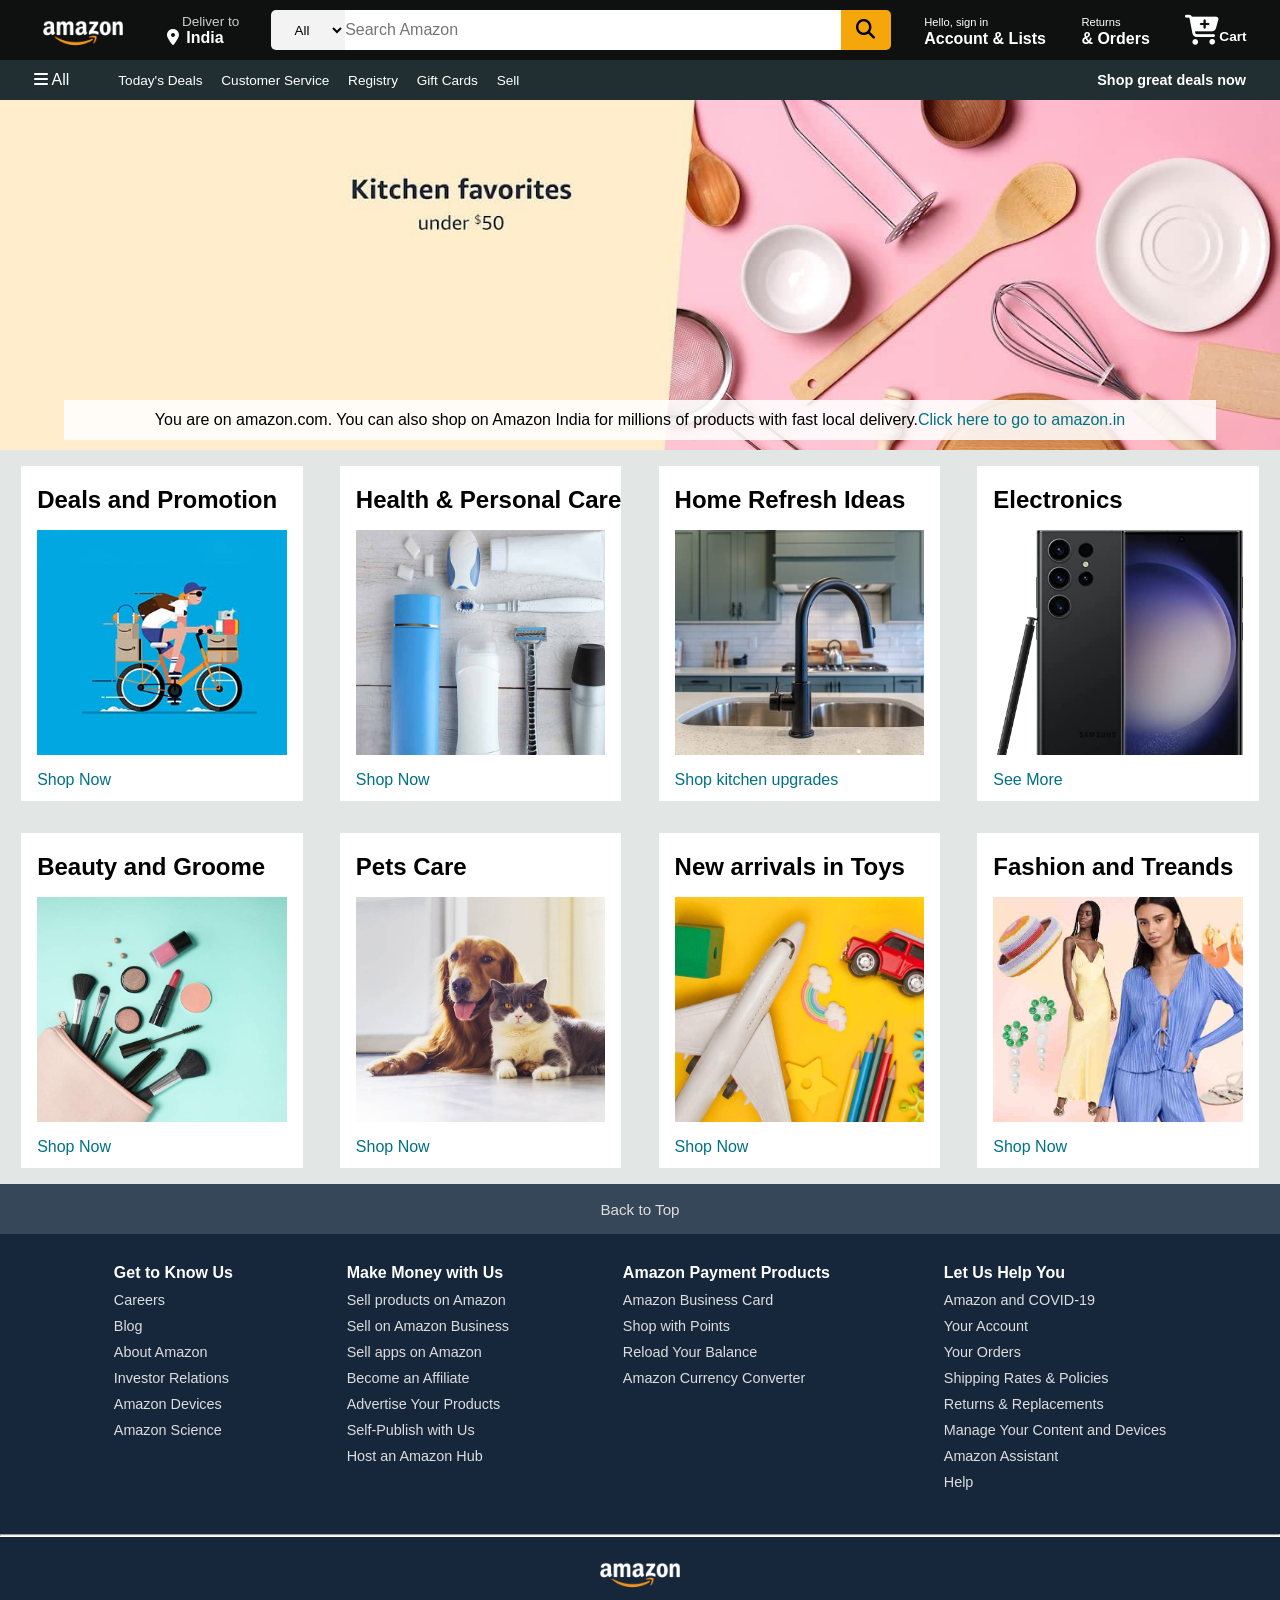
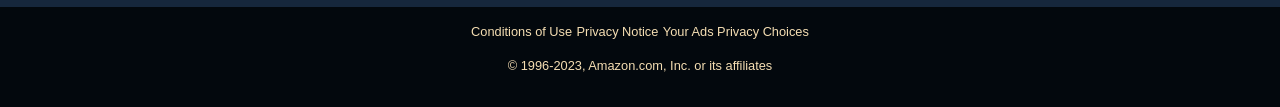
<file: Web Development/Amazon/index.html>
<!DOCTYPE html>
<html lang="en">
<head>
    <meta charset="UTF-8">
    <meta name="viewport" content="width=device-width, initial-scale=1.0">
    <title>Amazon</title>
    <link rel="stylesheet" href="https://cdnjs.cloudflare.com/ajax/libs/font-awesome/6.4.0/css/all.min.css" integrity="sha512-iecdLmaskl7CVkqkXNQ/ZH/XLlvWZOJyj7Yy7tcenmpD1ypASozpmT/E0iPtmFIB46ZmdtAc9eNBvH0H/ZpiBw==" crossorigin="anonymous" referrerpolicy="no-referrer" />
    <link rel="stylesheet" href="style.css">
</head>
<body>
    <header>
        <div id="navbar">
            <div class="nav-logo border">
                <div class="logo"></div>
            </div>
            <div class="nav-address">
                <p class="address-first">Deliver to</p>
                <div>
                    <i class="fa-sharp fa-solid fa-location-dot"></i>
                    <b class="address-second">India</b>
                </div>
            </div>
            <div class="nav-searchbar">
                <select name="" id="nav-search-contain">
                    <option value="All">All</option>
                    <option value="Electronics">Electronics</option>
                    <option value="Alexa Skills">Alexa Skills</option>
                </select>
                <input type="text" placeholder="Search Amazon" class="search-input">
                <div class="search-icon">
                    <i class="fa-solid fa-magnifying-glass"></i>
                </div>
            </div>

            <div class="nav-sign-in border">
                <p><span >Hello, sign in</span></p>
                <p class="nav-second">Account & Lists</p>
            </div>

            <div class="nav-sign-in border">
                <p><span >Returns</span></p>
                <p class="nav-second">& Orders</p>
            </div>

            <div class="nav-cart border">
                <i class="fa-solid fa-cart-plus"></i>Cart
            </div>
        </div>

        <div class="panel">
            <div class="panel-all">
                <i class="fa-solid fa-bars"></i>
                All
            </div>
            <div class="panel-options">                
                <p>Today's Deals</p>
                <p>Customer Service</p>
                <p>Registry</p>
                <p>Gift Cards</p>
                <p>Sell</p>
            </div>
            <div class="panels-deals">
                Shop great deals now
            </div>
        </div>
    </header>
    <main>
        <div class="hero-section">
            <p class="hero-msg">You are on amazon.com. You can also shop on Amazon India for millions of products with fast local delivery.  <a href="https://www.amazon.in/" class="hero-msg-anchor">Click here to go to amazon.in</a></p>
        </div>

        <div class="shopping-section">
            <div class="box1 box">
                <h2 class="box-heading">Deals and Promotion</h2>
                <div class="box1-img"></div>
                <a href="#" class="box-text">Shop Now</a>
            </div>
            <div class="box2 box">
                <h2 class="box-heading">Health & Personal Care</h2>
                <div class="box2-img"></div>
                <a href="#" class="box-text">Shop Now</a>
            </div>
            <div class="box3 box">
                <h2 class="box-heading">Home Refresh Ideas</h2>
                <div class="box3-img"></div>
                <a href="#" class="box-text">Shop kitchen upgrades</a>
            </div>
            <div class="box4 box">
                <h2 class="box-heading">Electronics</h2>
                <div class="box4-img"></div>
                <a href="#" class="box-text">See More</a>
            </div>
            <div class="box5 box">
                <h2 class="box-heading">Beauty and Groome</h2>
                <div class="box5-img"></div>
                <a href="#" class="box-text">Shop Now</a>
            </div>
            <div class="box6 box">
                <h2 class="box-heading">Pets Care</h2>
                <div class="box6-img"></div>
                <a href="#" class="box-text">Shop Now</a>
            </div>
            <div class="box7 box">
                <h2 class="box-heading">New arrivals in Toys</h2>
                <div class="box7-img"></div>
                <a href="#" class="box-text">Shop Now</a>
            </div>
            <div class="box8 box">
                <h2 class="box-heading">Fashion and Treands</h2>
                <div class="box8-img"></div>
                <a href="#" class="box-text">Shop Now</a>
            </div>
        </div>
    </main>
    <footer>
        <div class="footer-panel1">
            <a href="index.html">Back to Top</a>
        </div>
        <div class="footer-panel2">
            <ul>
                <p>Get to Know Us</p>
                <a href="#">Careers</a>            
                <a href="">Blog</a>
                <a href="">About Amazon</a>
                <a href="">Investor Relations</a>
                <a href="">Amazon Devices</a>
                <a href="">Amazon Science</a>
            </ul>
            <ul>
                <p>Make Money with Us</p>
                <a href="">Sell products on Amazon</a>
                <a href="">Sell on Amazon Business</a>
                <a href="">Sell apps on Amazon</a>
                <a href="">Become an Affiliate</a>
                <a href="">Advertise Your Products</a>
                <a href="">Self-Publish with Us</a>
                <a href="">Host an Amazon Hub</a>
            </ul>
            <ul>
                <p>Amazon Payment Products</p>
                <a href="">Amazon Business Card</a>
                <a href="">Shop with Points</a>
                <a href="">Reload Your Balance</a>
                <a href="">Amazon Currency Converter</a>
            </ul>
            <ul>
                <p>Let Us Help You</p>
                <a href="">Amazon and COVID-19</a>
                <a href="">Your Account</a>
                <a href="">Your Orders</a>
                <a href="">Shipping Rates & Policies</a>
                <a href="">Returns & Replacements</a>
                <a href="">Manage Your Content and Devices</a>
                <a href="">Amazon Assistant</a>
                <a href="">Help</a>
            </ul>            
        </div>
        <hr>
        <div class="footer-panel3">
            <div class="footer-logo"></div>
        </div>

        <div class="footer-panel4">
            <div class="footer-pages">
                <a href="">Conditions of Use</a>
                <a href="">Privacy Notice</a>
                <a href="">Your Ads Privacy Choices</a>
            </div>
            <br>
            <div class="footer-copyright">
                &#169; 1996-2023, Amazon.com, Inc. or its affiliates
            </div>
        </div>
    </footer>
</body>
</html>
</file>
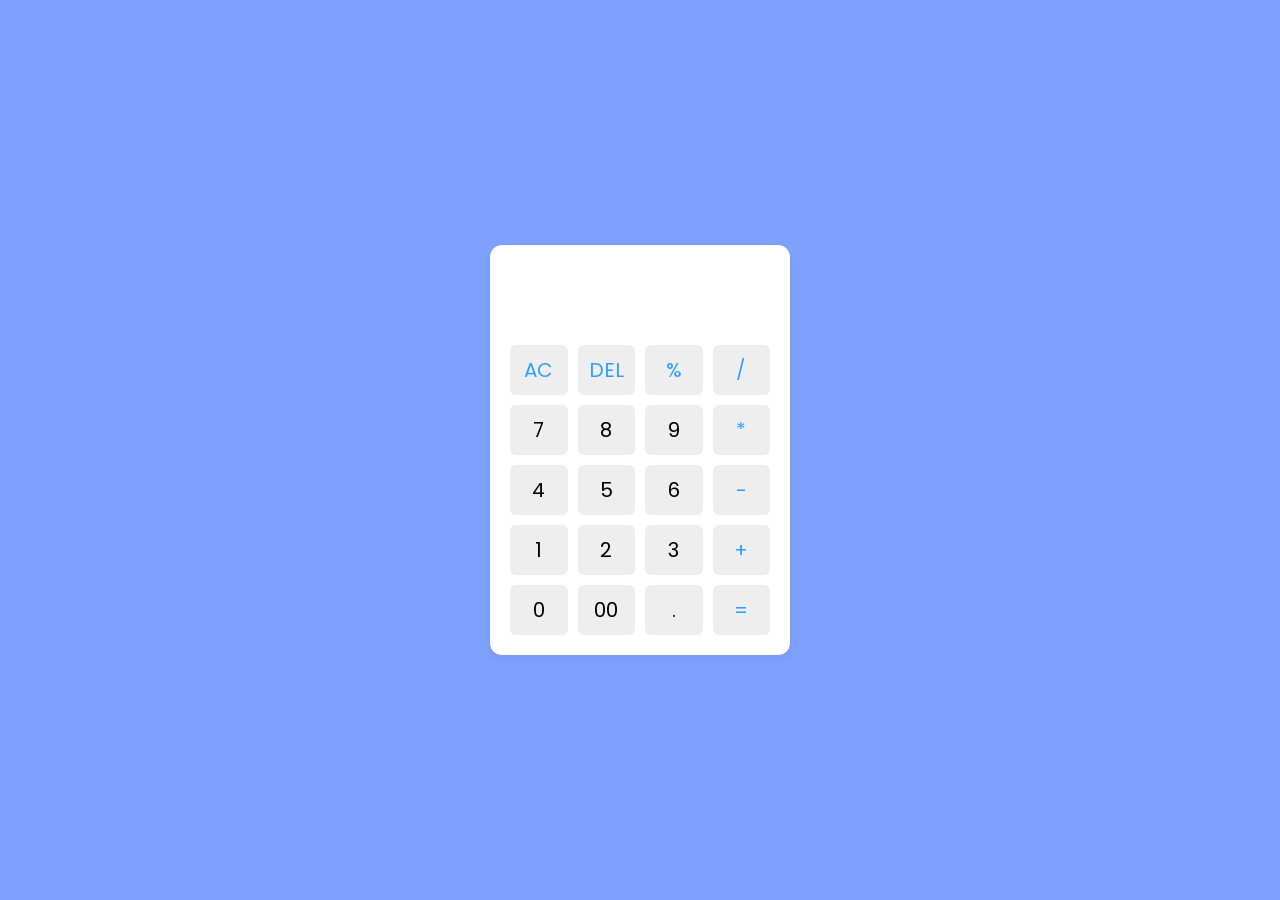
<file: Web Development/Calculator/index.html>
<!DOCTYPE html>
<html lang="en">
  <head>
    <meta charset="UTF-8" />
    <meta http-equiv="X-UA-Compatible" content="IE=edge" />
    <meta name="viewport" content="width=device-width, initial-scale=1.0" />
    <title>Calculator</title>
    <link rel="stylesheet" href="style.css" />
  </head>
  <body>
    <div class="container">
      <input type="text" class="display" />

      <div class="buttons">
        <button class="operator" data-value="AC">AC</button>
        <button class="operator" data-value="DEL">DEL</button>
        <button class="operator" data-value="%">%</button>
        <button class="operator" data-value="/">/</button>

        <button data-value="7">7</button>
        <button data-value="8">8</button>
        <button data-value="9">9</button>
        <button class="operator" data-value="*">*</button>

        <button data-value="4">4</button>
        <button data-value="5">5</button>
        <button data-value="6">6</button>
        <button class="operator" data-value="-">-</button>

        <button data-value="1">1</button>
        <button data-value="2">2</button>
        <button data-value="3">3</button>
        <button class="operator" data-value="+">+</button>

        <button data-value="0">0</button>
        <button data-value="00">00</button>
        <button data-value=".">.</button>
        <button class="operator" data-value="=">=</button>
      </div>
    </div>

    <script src="script.js"></script>
  </body>
</html>
</file>
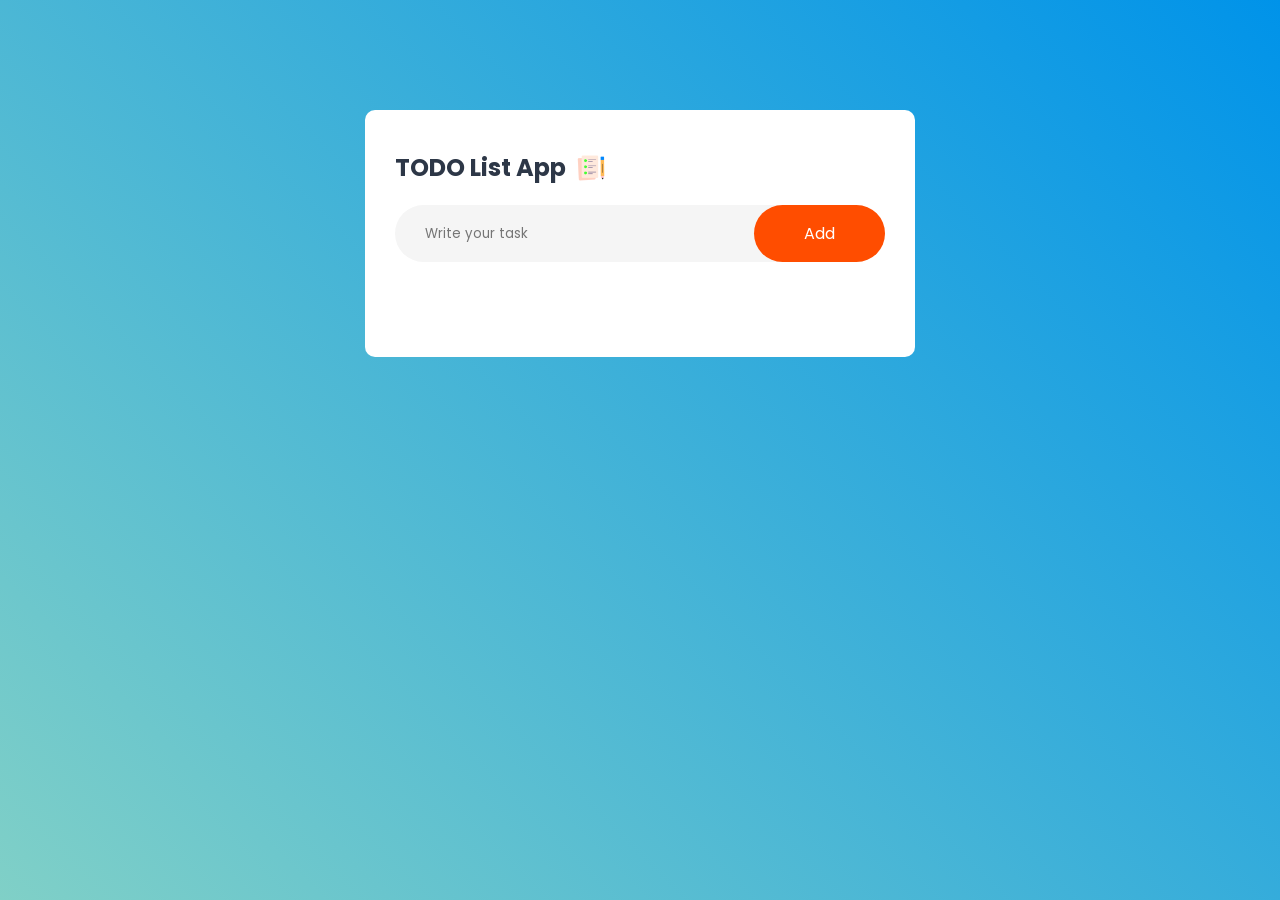
<file: Web Development/Todo List App/index.html>
<!DOCTYPE html>
<html lang="en">
  <head>
    <meta charset="UTF-8" />
    <meta name="viewport" content="width=device-width, initial-scale=1.0" />
    <title>Todo App - Make your task list</title>
    <link rel="stylesheet" href="style.css">
    <link rel="preconnect" href="https://fonts.googleapis.com" />
    <link rel="preconnect" href="https://fonts.gstatic.com" crossorigin />
    <link
      href="https://fonts.googleapis.com/css2?family=Poppins&display=swap"
      rel="stylesheet"
    />
  </head>
  <body>
    <div class="container">
        <div class="todo-app">
            <h2>TODO List App <img src="assets/icon.png" alt="logo"></h2>
            <div class="row">
                <input type="text" id="input-box" placeholder="Write your task">
                <button onclick="addtask()">Add</button>
            </div>
            <ul id="listcontainer">
                <!-- <li class="checked">Task 1</li>
                <li>Task 2</li>
                <li>Task 3</li> -->
            </ul>
        </div>
    </div>
    <script src="script.js"></script>
  </body>
</html>
</file>
<file: Web Development/Amazon/style.css>
* {
    margin: 0px;
    padding: 0px;
    font-family: Arial;
    border: border-box;

}


/* Full Navbar */
#navbar{
    height: 60px;
    background-color: #0f1111;
    color: white;
    display: flex;
    align-items: center;
    justify-content: space-evenly;
}

/* Box 1 */

.nav-logo{
    height: 50px;
    width: 100px;
}

.logo{
    background-image: url("amazon_logo.png");
    background-size: cover;
    height: 50px;
    width: 100%;
}

.border{
    border: 2px solid transparent;
}

.border:hover{
    border: 2px solid white;
}

/* Box 2 */

.address-first{
    color: #cccccc;
    font-size: 0.85rem;
    margin-left: 15px;
}

.address-second{
    margin-left: 3px;
}
.nav-address{
    align-items: center;
}

/* Box 3 */


.nav-searchbar{
    height: 40px;
    display: flex;
    width: 620px;
}

.nav-searchbar:hover{
    border: 2px solid orange;
}

#nav-search-contain{    
    background-color: #f3f3f3;
    width: 15%;
    text-align: center;
    border-top-left-radius: 5px;
    border-bottom-left-radius: 5px;
    border: none;   
 
}

.search-input{
    width: 100%;
    font-size: 1rem;
    border: none;
}

.search-icon{
    width: 10%;
    display: flex;
    flex-direction: row;
    justify-content: center;
    align-items: center;
    font-size: 1.2rem;
    background-color: rgb(244, 166, 11);
    color: black;
    border-top-right-radius: 5px;
    border-bottom-right-radius: 5px;
}


/* Box 4 */

span{
    font-size: 0.7rem;
}

.nav-second{
    font-size: 1rem;
    font-weight: 700;
}

/* Box 5 */

/* Box 6 */

.nav-cart i{
    font-size: 30px;
}

.nav-cart{
    font-size: 0.85rem;
    font-weight: 700;
}


/* Panel Section */

.panel{
    height: 40px;
    background-color: #222f32;
    display: flex;
    color: white;
    align-items: center;
    justify-content: space-evenly;
}

.panel-options p{
    display: inline;
    margin-left: 15px;
}

.panel-options{
    width: 75%;
    font-size: 0.85rem;
}

.panels-deals{
    font-size: 0.9rem;
    font-weight: 700;
}


/* hero-section */
.hero-section{
    background-image: url("hero_image.jpg");
    background-size: cover;
    height: 350px;
    display: flex;
    justify-content: center;
    align-items: flex-end;

}

.hero-msg{
    background-color: rgba(255, 255, 255, 0.862);
    color: black;
    height: 40px;
    font-size: 1rem;
    display: flex;
    align-items: center;
    flex-direction: row;
    justify-content: center;
    width: 90%;
    margin-bottom: 10px;
}

.hero-msg-anchor{
    text-decoration: none;
    color: #007185;
}


/* Shopping-section */

.shopping-section{
    display: flex;
    flex-wrap: wrap;
    justify-content: space-evenly;
    background-color: #e2e7e6;
}

.box{
    border: none;
    height: 300px;
    width: 22%;
    background-color: white;
    padding: 20px 0px 15px;
    margin: 1rem;
}

.box1-img{
    background-image: url("box1_image.jpg");
    background-size: cover;
    height: 75%;
    margin: 1rem;
}

.box-heading{
    margin-left: 1rem;
}

.box-text{
    color: #007185;
    text-decoration: none;
    margin: 1rem;
}
.box2-img{
    background-image: url("box2_image.jpg");
    background-size: cover;
    height: 75%;
    margin: 1rem;
}
.box3-img{
    background-image: url("box3_image.jpg");
    background-size: cover;
    height: 75%;
    margin: 1rem;
}
.box4-img{
    background-image: url("box4_image.jpg");
    background-size: cover;
    height: 75%;
    margin: 1rem;
}
.box5-img{
    background-image: url("box5_image.jpg");
    background-size: cover;
    height: 75%;
    margin: 1rem;
}
.box6-img{
    background-image: url("box6_image.jpg");
    background-size: cover;
    height: 75%;
    margin: 1rem;
}
.box7-img{
    background-image: url("box7_image.jpg");
    background-size: cover;
    height: 75%;
    margin: 1rem;
}
.box8-img{
    background-image: url("box8_image.jpg");
    background-size: cover;
    height: 75%;
    margin: 1rem;
}


/* Footer Section */

.footer{
    margin-top: 15px;
}

.footer-panel1{
    background-color: #37475a;
    color: white;
    height: 50px;
    display: flex;
    justify-content: center;
    align-items: center;
    font-size: 0.95rem;
}

.footer-panel1, a{
    color: #dddddd;
    text-decoration: none;
}

.footer-panel2{
    background-color: #16273c;
    color: white;
    height: 300px;
    display: flex;
    justify-content: space-evenly;
}

ul{
    margin-top: 20px;
}

ul p{
    margin-top: 10px;
    font-weight: 700;
    font-size: 1rem;
}

ul a{
    display: block;
    text-decoration: none;
    color: #dddddd;
    margin-top: 10px;
    font-size: 0.9rem;
}



.footer-panel3{
    background-color: #16273c;
    color: white;
    height: 70px;
    border-top: 0.5px solid white;
    display: flex;
    justify-content: center;
    align-items: center;
}


.footer-logo{
    background-image: url("amazon_logo.png");
    background-size: cover;
    height: 50px;
    width: 100px;
}

.footer-panel4{
    background-color: #03080d;
    height: 100px;
    
}

.footer-pages a{
    text-decoration: none;
    color: wheat;
    font-size: 0.8rem;
    
}
.footer-pages{
    padding-top: 15px;
    text-align: center;
}

.footer-copyright{
    color: wheat;
    font-size: 0.8rem;
    text-align: center;
}
</file>
<file: Web Development/Calculator/style.css>
@import url("https://fonts.googleapis.com/css2?family=Poppins:wght@300;400;500;600;700&display=swap");
* {
  margin: 0;
  padding: 0;
  box-sizing: border-box;
  font-family: "Poppins", sans-serif;
}
body {
  height: 100vh;
  display: flex;
  align-items: center;
  justify-content: center;
  background: #7ea1ff;
}
.container {
  position: relative;
  max-width: 300px;
  width: 100%;
  border-radius: 12px;
  padding: 10px 20px 20px;
  background: #ffffff;
  box-shadow: 0 5px 10px rgba(0, 0, 0, 0.05);
}
.display {
  height: 80px;
  width: 100%;
  outline: none;
  border: none;
  text-align: right;
  margin-bottom: 10px;
  font-size: 25px;
  color: #000e1a;
  pointer-events: none;
}
.buttons {
  display: grid;
  grid-gap: 10px;
  grid-template-columns: repeat(4, 1fr);
}
.buttons button {
  padding: 10px;
  border-radius: 6px;
  border: none;
  font-size: 20px;
  cursor: pointer;
  background-color: #eee;
}
.buttons button:active {
  transform: scale(0.99);
}
.operator {
  color: #2f9fff;
}
</file>
<file: Web Development/Todo List App/style.css>
*{
    margin: 0;
    padding: 0;
    box-sizing: border-box;
    font-family: 'Poppins', sans-serif;
}

.container{
    width: 100%;
    min-height: 100vh;
    background: linear-gradient(225deg, #0093E9 0%, #80D0C7 100%);
    padding: 10px;
}

.todo-app{
    width: 100%;
    max-width: 550px;
    background: #ffff;
    margin: 100px auto 20px;
    padding: 40px 30px 70px;
    border-radius: 10px;
}

.todo-app h2{
    color: #2d3747;
    display: flex;
    align-items: center;
    margin-bottom: 20px;
}

.todo-app h2 img{
    width: 30px;
    margin-left: 10px;
}

.row{
    display: flex;
    justify-content: space-between;
    align-items: center;
    background: #f5f5f5;
    border-radius: 30px;
    padding-left: 20px;
    margin-bottom: 25px;
}

input{
    flex: 1;
    border: none;
    outline: none;
    background: transparent;
    padding: 10px;
}

button{
    border: none;
    outline: none;
    padding: 16px 50px;
    background: #ff4d00;
    color: white;
    font-size: 16px;
    border-radius: 40px;
    cursor: pointer;
}

ul li{
    list-style: none;
    position: relative;
    font-size: 17px;
    padding: 12px 8px 12px 50px;
    user-select: none;
    cursor: pointer;
}

ul li::before{
    content: '';
    position: absolute;
    height: 28px;
    width: 28px;
    border-radius: 50%;
    background-image: url(assets/unchecked.png);
    background-size: cover;
    background-position: center;
    top: 12px;
    left: 8px;
}

ul li.checked{
    color: #5555;
    text-decoration: line-through;
}

ul li.checked::before{
    background-image: url(assets/checked.png);
}

ul li span{
    position: absolute;
    top: 5px;
    right: 0;
    width: 40px;
    height: 40px;
    font-size: 22px;
    color: #555;
    line-height: 40px;
    text-align: center;
    border-radius: 50%;
}

ul li span:hover{
    background: #c6c6c6;
}
</file>
